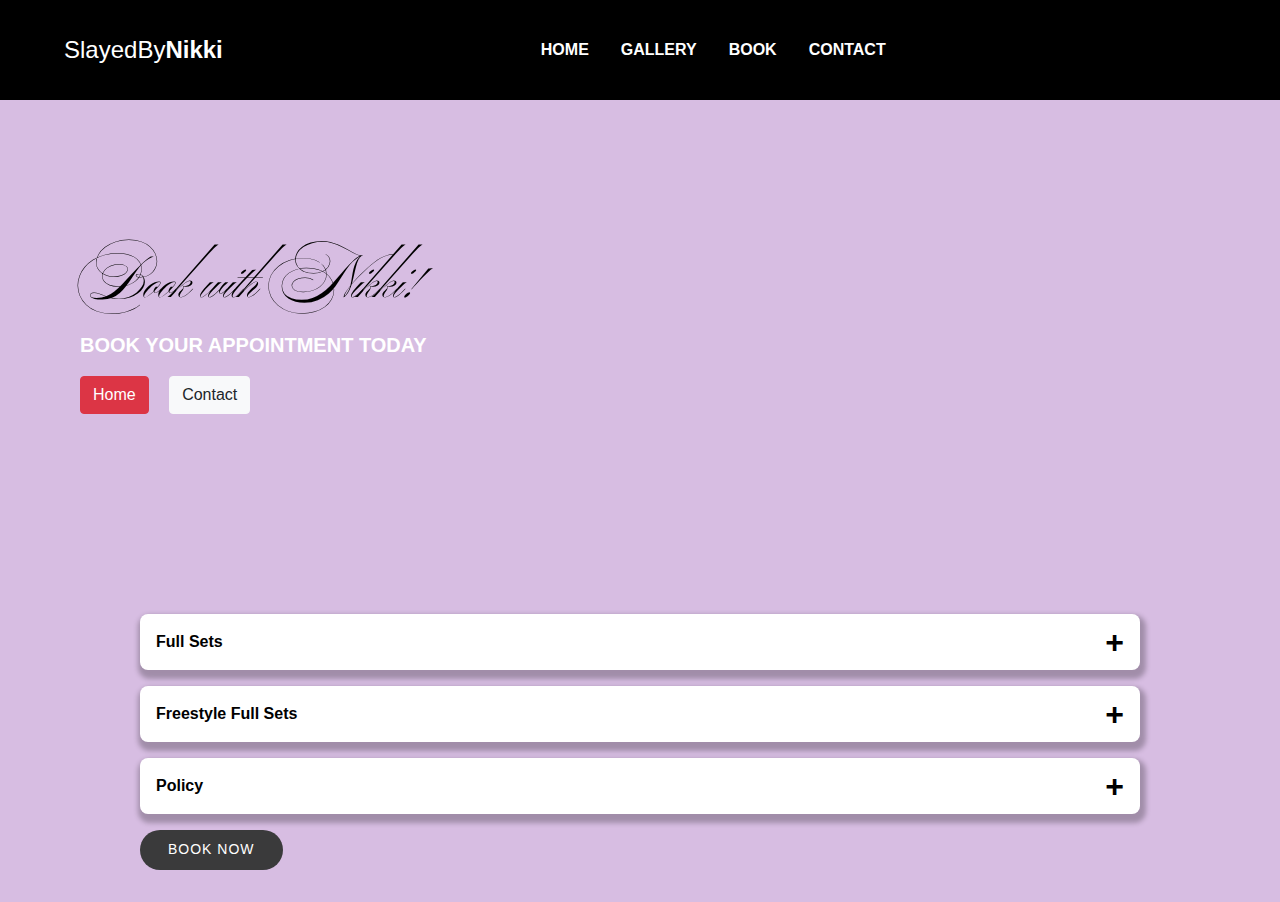
<file: SlayedbyNikki/book.html>
<!doctype html>
<html lang="en">

<head>
    <!-- Required meta tags -->
    <meta charset="utf-8">
    <meta name="viewport" content="width=device-width, initial-scale=1, shrink-to-fit=no">

    <!-- Bootstrap CSS -->
    <link rel="stylesheet" href="https://stackpath.bootstrapcdn.com/bootstrap/4.4.1/css/bootstrap.min.css"
        integrity="sha384-Vkoo8x4CGsO3+Hhxv8T/Q5PaXtkKtu6ug5TOeNV6gBiFeWPGFN9MuhOf23Q9Ifjh" crossorigin="anonymous">
    <link rel="stylesheet" href="book.css">
    <link href='https://fonts.googleapis.com/css?family=Ballet' rel='stylesheet'>
    <link rel="stylesheet" href="https://fonts.googleapis.com/css?family=Sofia&effect=fire">
    <title>Slayed By Nikki</title>
</head>

<body>
    <nav>
        <input id="nav-toggle" type="checkbox">
        <div class="logo">SlayedBy<strong>Nikki</strong></div>
        <ul class="links">
          <li><a href="index.html">HOME</a></li>
          <li><a href="gallery.html">GALLERY</a></li>
          <li><a href="book.html">BOOK</a></li>
          <li><a href="contact.html">CONTACT</a></li>
        </ul>
        <label for="nav-toggle" class="icon-burger">
          <div class="line"></div>
          <div class="line"></div>
          <div class="line"></div>
        </label>
      </nav>

    <div class="myinfo">
        <h1>Book with Nikki!</h1>
        <p>BOOK YOUR APPOINTMENT TODAY</p>

        <a href="index.html" class="btn btn-danger mr-3">Home</a>
        <a href="contact.html" class="btn btn-light">Contact</a>
    </div>
    <section class="accordion1">
        <div class="accordion">
           <!----<h2 class="font-effect-neon">Book With Nikki</h2>-->
            <div class="accordion-item">
                <div class="accordion-item-header">
                    Full Sets
                </div>
                <div class="accordion-item-body">
                    <p>Check my prices below, varied by length and time.
                    <p>

                    <div class="accordion-item-body-content">
                        Short Set - $50
                        <br>
                        Medium Set - $75
                        <br>
                        Long Set - $85
                        <br>
                        XL Set - $95
                        <br>
                        XXL Set - $100
                    </div>
                    <div class="description">
                        <h1>Add-ons are $3 extra per nail.</h1>
                    </div>
                </div>
            </div>
            <div class="accordion-item">
                <div class="accordion-item-header">
                    Freestyle Full Sets
                </div>
                <div class="accordion-item-body">
                    <p>Check my prices below, varied by length and time.
                    <p>
                    <div class="accordion-item-body-content">
                        Short Freestyle Set - $60
                        <br>
                        Medium Freestyle Set - $95
                        <br>
                        Long Freestyle Set - $100
                        <br>
                        XL Freestyle Set - $125
                        <br>
                        XXL Freestyle Set - $150

                    </div>
                    <div class="description">
                        <h1>Add-ons are $3 extra per nail.</h1>
                    </div>
                </div>
            </div>
            <div class="accordion-item">
                <div class="accordion-item-header">
                    Policy
                </div>
                <div class="accordion-item-body">
                    <p>Please read over the policy carefully before booking an appointment!</p>
                    <div class="accordion-item-body-content">
                        - No soak offs or fill-ins on other nail techs work.
                        <br>
                        - More than 15 minutes late will result in your appointment to be canceled.
                        <br>
                        - Do NOT bring tag alongs or children, no interruptions and i work from my home.
                        <br>
                        - Any nail issues can be fixed at no cost wihin 3 days of initial service, any later than that results in a $5 fee for each fix.
                        <br>
                        - Please take in consideration that a set can take up to 3 hours or more depending on style and length. So please make sure your availability is open day of service. I will not rush!
                        <br>
                        - Last, Please be kind and mindful.
                        <br>
                        Thank you!
                    </div>
                </div>
            </div>
       <!-- Start Square Appointments Embed code -->
<a target="_top" style="
background-color: #3a3a3b;
border: none;
color: white;
height: 40px;
text-transform: uppercase;
font-family: 'Square Market', sans-serif;
letter-spacing: 1px;
line-height: 38px;
padding: 0 28px;
border-radius: 32px;
font-weight: 500;
font-size: 14px;
cursor: pointer;
display: inline-block;
text-decoration: none;
" href="https://squareup.com/appointments/book/2jy8whjk4xsq7f/L5FZM4C4J56H7/start" rel="nofollow">Book Now</a>
<!-- End Square Appointments Embed code -->
            <!--- <video autoplay loop play-inline muted >
            <source src="videos/colorful_liquid_mix_then_reverse.mov">
                video is not load
            </video>-->

            <!-- Optional JavaScript -->
            <!-- jQuery first, then Popper.js, then Bootstrap JS -->
            <script src="js/script.js"></script>
            <script src="https://code.jquery.com/jquery-3.4.1.slim.min.js"
                integrity="sha384-J6qa4849blE2+poT4WnyKhv5vZF5SrPo0iEjwBvKU7imGFAV0wwj1yYfoRSJoZ+n"
                crossorigin="anonymous"></script>
            <script src="https://cdn.jsdelivr.net/npm/popper.js@1.16.0/dist/umd/popper.min.js"
                integrity="sha384-Q6E9RHvbIyZFJoft+2mJbHaEWldlvI9IOYy5n3zV9zzTtmI3UksdQRVvoxMfooAo"
                crossorigin="anonymous"></script>
            <script src="https://stackpath.bootstrapcdn.com/bootstrap/4.4.1/js/bootstrap.min.js"
                integrity="sha384-wfSDF2E50Y2D1uUdj0O3uMBJnjuUD4Ih7YwaYd1iqfktj0Uod8GCExl3Og8ifwB6"
                crossorigin="anonymous"></script>
</body>

</html>
</file>
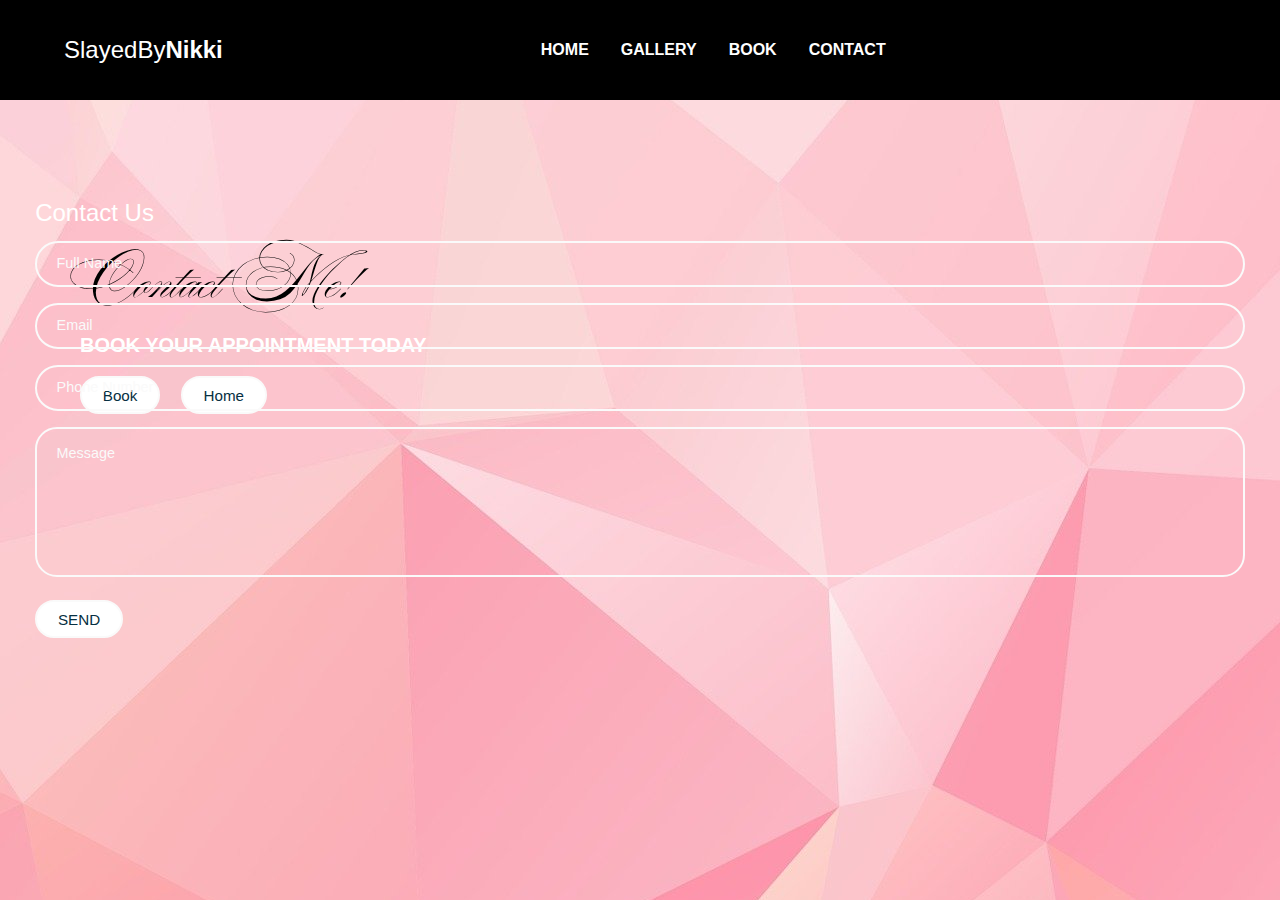
<file: SlayedbyNikki/contact.html>
<!doctype html>
<html lang="en">
  <head>
    <!-- Required meta tags -->
    <meta charset="utf-8">
    <meta name="viewport" content="width=device-width, initial-scale=1, shrink-to-fit=no">

    <!-- Bootstrap CSS -->
    <link rel="stylesheet" href="https://stackpath.bootstrapcdn.com/bootstrap/4.4.1/css/bootstrap.min.css" integrity="sha384-Vkoo8x4CGsO3+Hhxv8T/Q5PaXtkKtu6ug5TOeNV6gBiFeWPGFN9MuhOf23Q9Ifjh" crossorigin="anonymous">
    <link rel="stylesheet" href="contact.css">
    <link href='https://fonts.googleapis.com/css?family=Ballet' rel='stylesheet'>
    <title>Slayed By Nikki</title>
  </head>
  <body>
    <nav>
      <input id="nav-toggle" type="checkbox">
      <div class="logo">SlayedBy<strong>Nikki</strong></div>
      <ul class="links">
        <li><a href="index.html">HOME</a></li>
        <li><a href="gallery.html">GALLERY</a></li>
        <li><a href="book.html">BOOK</a></li>
        <li><a href="contact.html">CONTACT</a></li>
      </ul>
      <label for="nav-toggle" class="icon-burger">
        <div class="line"></div>
        <div class="line"></div>
        <div class="line"></div>
      </label>
    </nav>

      <div class="myinfo">
          <h1>Contact Me!</h1>
            <p>BOOK YOUR APPOINTMENT TODAY</p>

                <a href="#" class="btn btn-danger mr-3">Book</a>
                <a href="#" class="btn btn-light">Home</a>
        </div>
        <form action="https://formspree.io/f/xayapvbw" method="POST" enctype="multipart/form-data">
          <h3 class="title">Contact Us</h3>
          <div class="input-container">
            <input type="text" name="name" class="input" required>
            <label for="">Full Name</label>
            <span>Full Name</span>
          </div>
          <div class="input-container">
            <input type="email" name="email" class="input" required>
            <label for="">Email</label>
            <span>Email</span>
          </div>
          <div class="input-container">
            <input type="tel" name="phone" class="input" required>
            <label for="">Phone Number</label>
            <span>Phone Number</span>
          </div>
          <div class="input-container textarea">
            <textarea name="message" class="input" required></textarea>
            <label for="">Message</label>
            <span>Message</span>
          </div>
          <!--<input type="file" name="upload">-->
          <input type="submit" value="SEND" class="btn"></button>

      </div>


      </form>



       <!--- <video autoplay loop play-inline muted >
            <source src="videos/colorful_liquid_mix_then_reverse.mov">
                video is not load
            </video>-->

    <!-- Optional JavaScript -->
    <!-- jQuery first, then Popper.js, then Bootstrap JS -->
    <script src="https://code.jquery.com/jquery-3.4.1.slim.min.js" integrity="sha384-J6qa4849blE2+poT4WnyKhv5vZF5SrPo0iEjwBvKU7imGFAV0wwj1yYfoRSJoZ+n" crossorigin="anonymous"></script>
    <script src="https://cdn.jsdelivr.net/npm/popper.js@1.16.0/dist/umd/popper.min.js" integrity="sha384-Q6E9RHvbIyZFJoft+2mJbHaEWldlvI9IOYy5n3zV9zzTtmI3UksdQRVvoxMfooAo" crossorigin="anonymous"></script>
    <script src="https://stackpath.bootstrapcdn.com/bootstrap/4.4.1/js/bootstrap.min.js" integrity="sha384-wfSDF2E50Y2D1uUdj0O3uMBJnjuUD4Ih7YwaYd1iqfktj0Uod8GCExl3Og8ifwB6" crossorigin="anonymous"></script>
  </body>
</html>
</file>
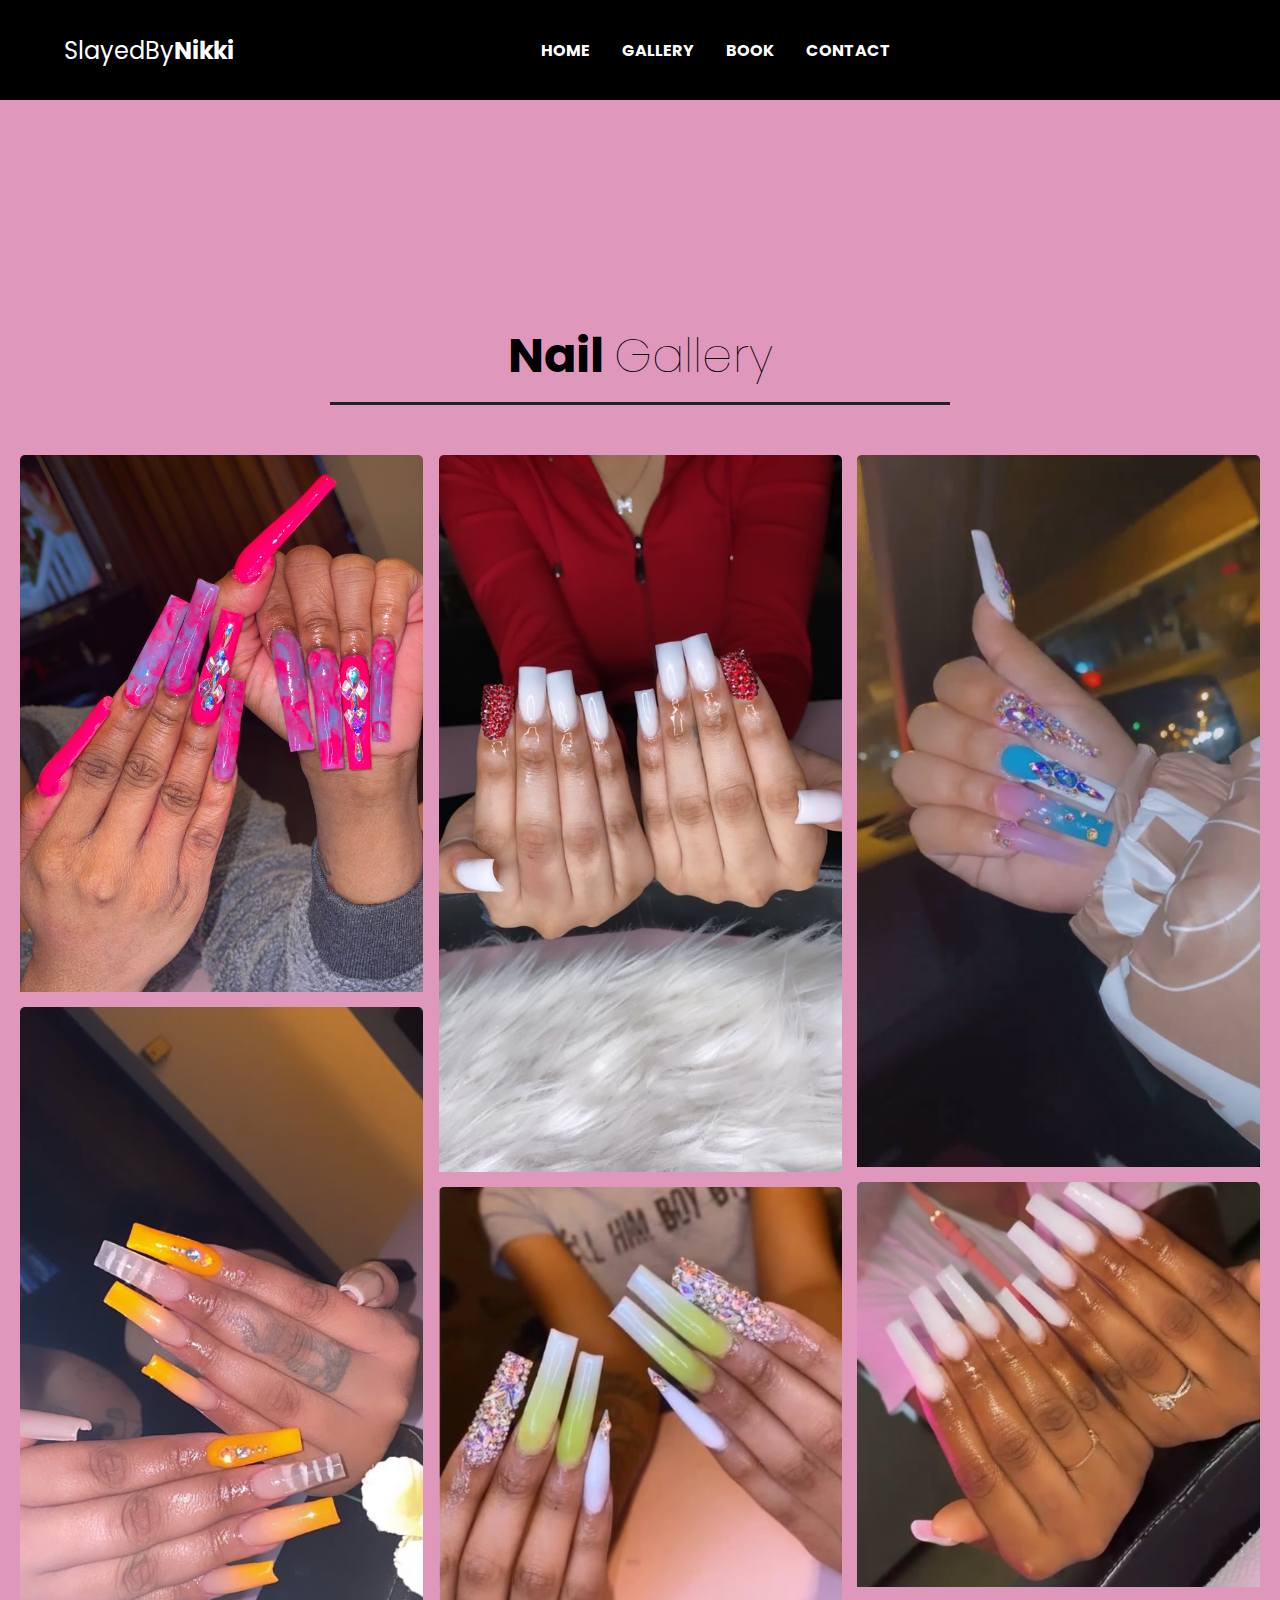
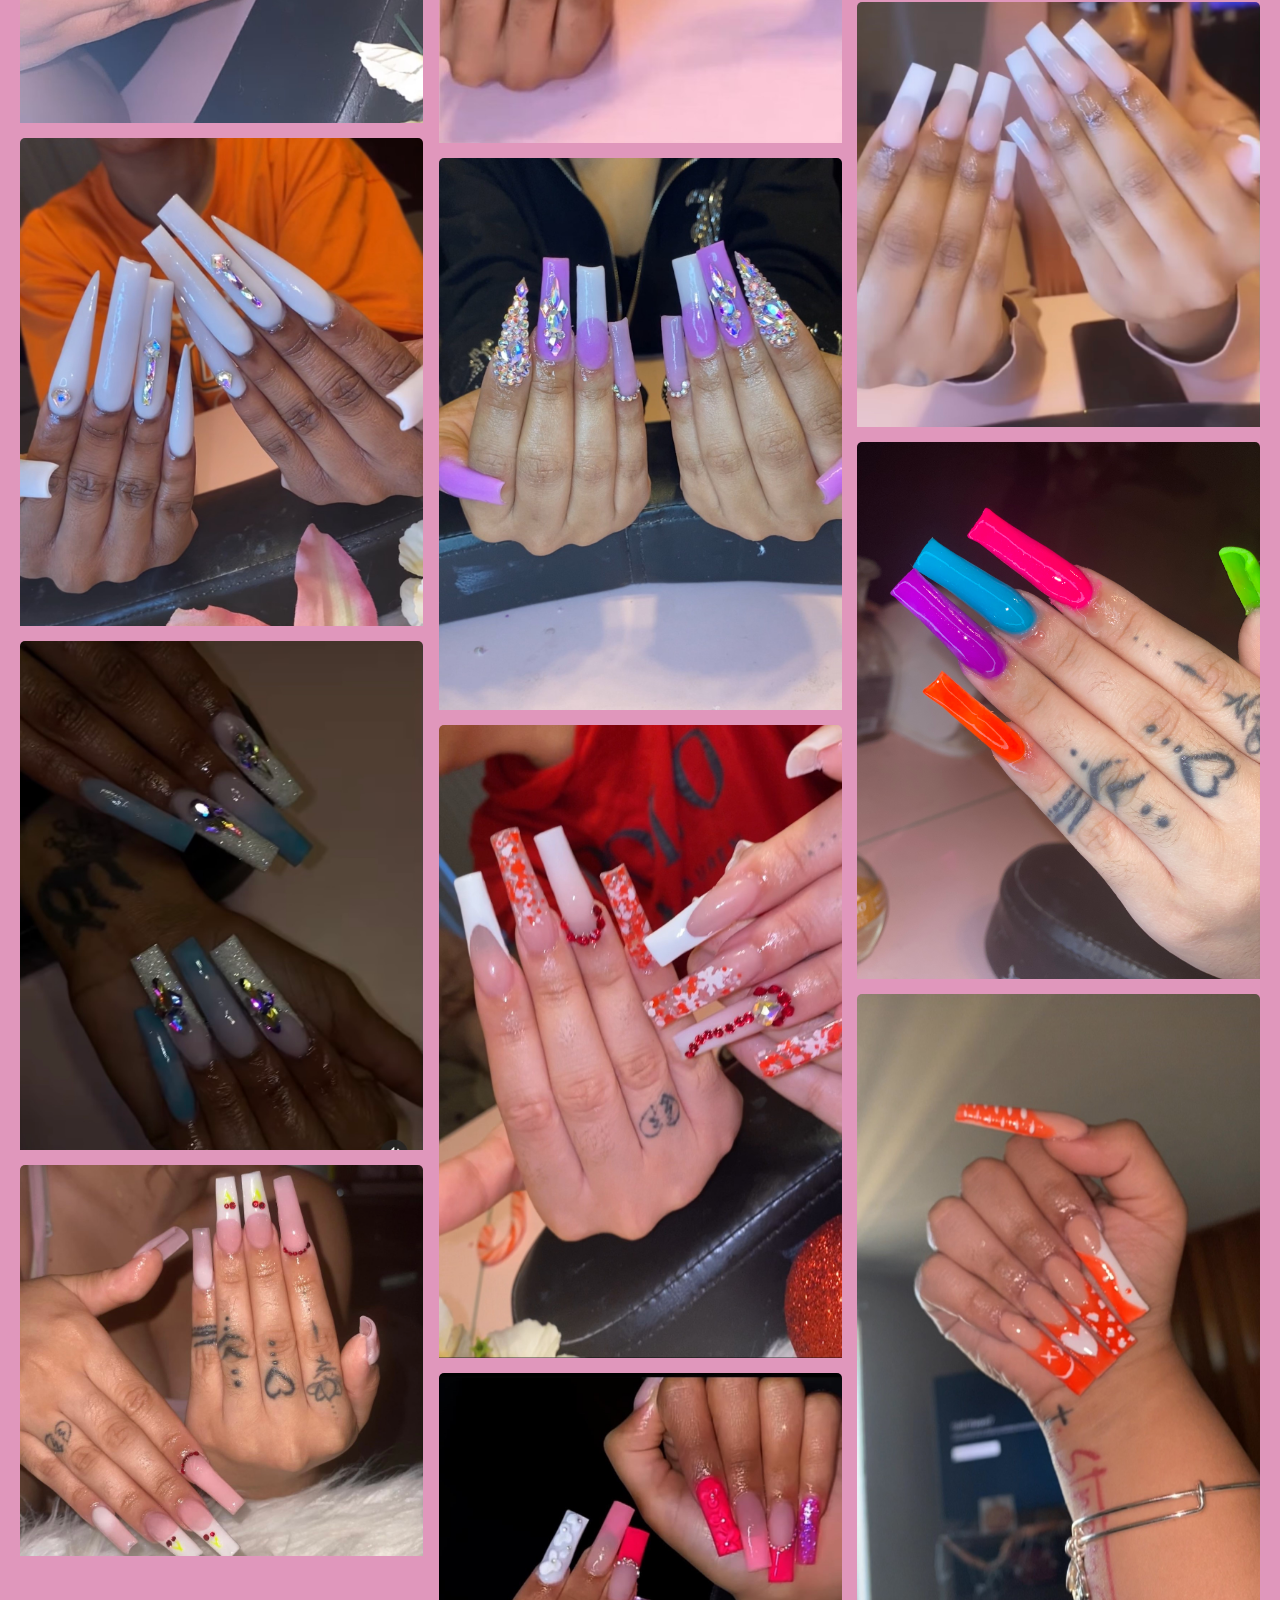
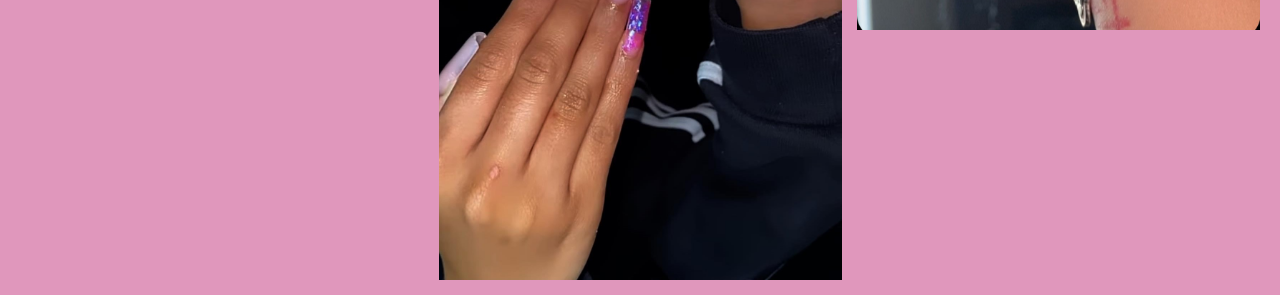
<file: SlayedbyNikki/gallery.html>
<!DOCTYPE html>
<html>
<head>
	<title>Tutorial</title>
	<link rel="stylesheet" type="text/css" href="gallery.css">
</head>
<body>
  <nav>
    <input id="nav-toggle" type="checkbox">
    <div class="logo">SlayedBy<strong>Nikki</strong></div>
    <ul class="links">
      <li><a href="index.html">HOME</a></li>
      <li><a href="gallery.html">GALLERY</a></li>
      <li><a href="book.html">BOOK</a></li>
      <li><a href="contact.html">CONTACT</a></li>
    </ul>
    <label for="nav-toggle" class="icon-burger">
      <div class="line"></div>
      <div class="line"></div>
      <div class="line"></div>
    </label>
  </nav>
  

  <div class="container">
    <div class="heading">
      <h3>Nail <span>Gallery</span></h3>
    </div>
    <div class="box">
      
      <div class="dream">
        <img src="images/IMG_1871.jpg">
         <img src="images/IMG_1872.JPG">
          <img src="images/IMG_1873.JPG">
           <img src="images/IMG_1874.jpg">
            <img src="images/IMG_1875.jpg">
            
      </div>

        <div class="dream">
        <img src="images/IMG_1876.jpg">
         <img src="images/IMG_1877.jpg">
          <img src="images/IMG_1878.JPG">
           <img src="images/IMG_1879.JPG">
            <img src="images/IMG_1880.JPG">
            
      </div>

        <div class="dream">
        <img src="images/IMG_1881.JPG">
         <img src="images/IMG_1882.jpg">
          <img src="images/IMG_1883.jpg">
           <img src="images/IMG_1884.jpg">
            <img src="images/IMG_1885.JPG">
            
      </div>




    </div>
    





  </div>

</body>
</html>
</file>
<file: SlayedbyNikki/book.css>
body{
    background: #D7BDE2 ;
}

.myinfo
{
    position: relative;
    top: 250px;
    left: 80px;
    width: 500px;
    color:white;
    /*font-family: Arial, Helvetica, sans-serif;*/
}
.myinfo h1{
    font-family: 'Ballet';
    font-weight: bold;
    font-size: 60px;
    color: black;
}
.myinfo p{
    font-size: 20px;
    font-weight: bold;
}
nav {
	position: fixed;
	z-index: 10;
	left: 0;
	right: 0;
	top: 0;
	font-family: 'Montserrat', sans-serif;
	padding: 0 5%;
	height: 100px;
    background: black;

}
nav .logo {
	float: left;
	width: 40%;
	height: 100%;
	display: flex;
	align-items: center;
	font-size: 24px;
	color: #fff;
}
nav .links {
	float: right;
	padding: 0;
	margin: 0;
	width: 60%;
	height: 100%;
	display: flex;
	/*justify-content: space-around;*/
	align-items: center;
}
nav .links li {
	list-style: none;
}
nav .links a {
	display: block;
	padding: 1em;
	font-size: 16px;
	font-weight: bold;
	color: #fff;
	text-decoration: none;
}
#nav-toggle {
	position: absolute;
	top: -100px;
}
nav .icon-burger {
	display: none;
	position: absolute;
	right: 5%;
	top: 50%;
	transform: translateY(-50%);
}
nav .icon-burger .line {
	width: 30px;
	height: 5px;
	background-color: #fff;
	margin: 5px;
	border-radius: 3px;
	transition: all .3s ease-in-out;
}
@media screen and (max-width: 768px) {
	nav .logo {
		float: none;
		width: auto;
		justify-content: center;
	}
	nav .links {
		float: none;
		position: fixed;
		z-index: 9;
		left: 0;
		right: 0;
		top: 100px;
		bottom: 100%;
		width: auto;
		height: auto;
		flex-direction: column;
		justify-content: space-evenly;
		background-color: rgba(0,0,0,.8);
		overflow: hidden;
		box-sizing: border-box;
		transition: all .5s ease-in-out;
	}
	nav .links a {
		font-size: 20px;
	}
	nav :checked ~ .links {
		bottom: 0;
	}
	nav .icon-burger {
		display: block;
	}
	nav :checked ~ .icon-burger .line:nth-child(1) {
		transform: translateY(10px) rotate(225deg);
	}
	nav :checked ~ .icon-burger .line:nth-child(3) {
		transform: translateY(-10px) rotate(-225deg);
	}
	nav :checked ~ .icon-burger .line:nth-child(2) {
		opacity: 0;
	}
	
}

.accordion1{
    margin-top: 450px;
    
  }
  .accordion1 h2{
    text-align: center;
    font-size: 3.5rem;;
    justify-content: center;
    font-family: "Sofia", sans-serif;
    
  }
  
  
  .accordion {
    width: 90%;
    max-width: 1000px;
    margin: 2rem auto;
  }

  .accordion-item {
    background-color: #fff;
    color: #000;
    margin: 1rem 0;
    border-radius: 0.5rem;
    box-shadow: 2px 5px 5px 4px rgba(0,0,0,0.25);
  }
  .description h1{
    text-align: center;
    justify-content: center;
    align-items: center;
    font-size: 1rem;
    text-decoration: underline;
  }
  .description p{
    margin-top: 10px;
    color: red;
  }
  .button a{
    padding: 0.6rem 1.4rem;
    text-align: center;
    align-items: center;
    justify-content: center;
    background-color: green;
    border: 2px solid #fafafa;
    font-size: 0.75rem;
    color: #fff;
    border-radius: 25px;
    text-decoration: none;
    outline: none;
    cursor: pointer;
    transition: 0.3s;
    margin-bottom: 20px;
  
  }
  .accordion-item-body p{
    text-align: center;
    justify-content: center;
    align-items: center;
    font-weight: bold;

  }
 
  .accordion-item-header {
    padding: 0.5rem 3rem 0.5rem 1rem;
    min-height: 3.5rem;
    line-height: 1.25rem;
    font-weight: bold;
    display: flex;
    align-items: center;
    position: relative;
    cursor: pointer;
  }
  .accordion-item-header::after {
    content: "\002B";
    font-size: 2rem;
    position: absolute;
    right: 1rem;
  }
  .accordion-item-header.active::after {
    content: "\2212";
  }
  .accordion-item-body {
    max-height: 0;
    overflow: hidden;
    transition: max-height 0.2s ease-out;
  }
  .accordion-item-body-content {
    padding: 1rem;
    line-height: 1.5rem;
    border-top: 1px solid;
    font-weight: bold;
    border-image: linear-gradient(to right, transparent, #34495e, transparent) 1;
  }
  .accordion-item-body-content p{
    float: left;
    color: blue;
  }
  .button a{
    padding: 0.6rem 1.4rem;
    text-align: center;
    align-items: center;
    justify-content: center;
    background-color: green;
    border: 2px solid #fafafa;
    font-size: 0.75rem;
    color: #fff;
    border-radius: 25px;
    text-decoration: none;
    outline: none;
    cursor: pointer;
    transition: 0.3s;
    margin-bottom: 20px;
  }
</file>
<file: SlayedbyNikki/contact.css>
body{
    background: url(images/pink-gc071ef0e0_1920.jpg);
}

.myinfo
{
    position: relative;
    top: 250px;
    left: 80px;
    width: 500px;
    color:white;
    /*font-family: Arial, Helvetica, sans-serif;*/
}
.myinfo h1{
    font-family: 'Ballet';
    font-weight: bold;
    font-size: 60px;
    color: black;
}
.myinfo p{
    font-size: 20px;
    font-weight: bold;
}
nav {
	position: fixed;
	z-index: 10;
	left: 0;
	right: 0;
	top: 0;
	font-family: 'Montserrat', sans-serif;
	padding: 0 5%;
	height: 100px;
    background: black;

}
nav .logo {
	float: left;
	width: 40%;
	height: 100%;
	display: flex;
	align-items: center;
	font-size: 24px;
	color: #fff;
}
nav .links {
	float: right;
	padding: 0;
	margin: 0;
	width: 60%;
	height: 100%;
	display: flex;
	/*justify-content: space-around;*/
	align-items: center;
}
nav .links li {
	list-style: none;
}
nav .links a {
	display: block;
	padding: 1em;
	font-size: 16px;
	font-weight: bold;
	color: #fff;
	text-decoration: none;
}
#nav-toggle {
	position: absolute;
	top: -100px;
}
nav .icon-burger {
	display: none;
	position: absolute;
	right: 5%;
	top: 50%;
	transform: translateY(-50%);
}
nav .icon-burger .line {
	width: 30px;
	height: 5px;
	background-color: #fff;
	margin: 5px;
	border-radius: 3px;
	transition: all .3s ease-in-out;
}
@media screen and (max-width: 768px) {
	nav .logo {
		float: none;
		width: auto;
		justify-content: center;
	}
	nav .links {
		float: none;
		position: fixed;
		z-index: 9;
		left: 0;
		right: 0;
		top: 100px;
		bottom: 100%;
		width: auto;
		height: auto;
		flex-direction: column;
		justify-content: space-evenly;
		background-color: rgba(0,0,0,.8);
		overflow: hidden;
		box-sizing: border-box;
		transition: all .5s ease-in-out;
	}
	nav .links a {
		font-size: 20px;
	}
	nav :checked ~ .links {
		bottom: 0;
	}
	nav .icon-burger {
		display: block;
	}
	nav :checked ~ .icon-burger .line:nth-child(1) {
		transform: translateY(10px) rotate(225deg);
	}
	nav :checked ~ .icon-burger .line:nth-child(3) {
		transform: translateY(-10px) rotate(-225deg);
	}
	nav :checked ~ .icon-burger .line:nth-child(2) {
		opacity: 0;
	}
	
}
.form{
    width: 100%;
    max-width: 820px;
    background-color: #fff;
    border-radius: 10px;
    /*box-shadow: 0 0 20px 1px rgba(0,0,0,0.1);*/
    z-index: 900;
    overflow: hidden;
    display: grid;
    grid-template-columns: repeat(2, 1fr);
  }
  .contact-form{
    background-color: #073042;
    position: relative;
  }
  .circle{
    border-radius: 50%;
    background: linear-gradient(135deg, transparent 20%, #073042);
    position: absolute;
  }
  .circle.one{
    width: 130px;
    height: 130px;
    top: 130px;
    right: -40px;
  }
  .circle.two{
    width: 80px;
    height: 80px;
    top: 10px;
    right: 30px;
  }
  .contact-form:before{
    content: "";
    position: absolute;
    width: 26px;
    height: 26px;
    background-color: #073042;
    transform: rotate(45deg);
    top: 50px;
    left: -13px;
  }
  form{
    padding: 2.3rem 2.2rem;
    z-index: 10;
    overflow: hidden;
    position: relative;
  }
  .title{
    color: #fff;
    font-weight: 500;
    font-size: 1.5rem;
    line-height: 1;
    margin-bottom: 0.7rem;
  }
  .input-container{
    position: relative;
    margin: 1rem 0;
  }
  
  .input{
    width: 100%;
    outline: none;
    border: 2px solid #fafafa;
    background: none;
    padding: 0.6rem 1.2rem;
    color: #fff;
    font-weight: 500;
    font-size: 0.95rem;
    letter-spacing: 0.5px;
    border-radius: 25px;
    transition: 0.3s;
  }
  textarea.input{
    padding: 0.8rem 1.2rem;
    min-height: 150px;
    border-radius: 22px;
    resize: none;
    overflow-y: auto;
  }
  .input-container label{
    position: absolute;
    top: 50%;
    left: 15px;
    transform: translateY(-50%);
    padding: 0 0.4rem;
    color: #fafafa;
    font-size: 0.9rem;
    font-weight: 400;
    pointer-events: none;
    z-index: 1000;
    transition: 0.5s;
  }
  .input-container.textarea label{
    top: 1rem;
    transform: translateY(0);
  }
  .btn{
    padding: 0.6rem 1.3rem;
    background-color: #fff;
    border: 2px solid #fafafa;
    font-size: 0.95rem;
    color: #073042;
    line-height: 1;
    border-radius: 25px;
    outline: none;
    cursor: pointer;
    transition: 0.3s;
    margin: 0;
  
  }
  .btn:hover{
    background-color: transparent;
    color: #fff;
  }
  .fas{
    padding: 0.6rem 1.3rem;
    background-color: #fff;
    border: 2px solid #fafafa;
    font-size: 1rem;
    color: #073042;
    line-height: 1;
    border-radius: 25px;
    outline: none;
    cursor: pointer;
    transition: 0.3s;
    margin: 0;
  
  }
  .fas:hover{
    background-color: transparent;
    color: #fff;
  }
  .input-container span{
    position: absolute;
    top: 0;
    left: 25px;
    transform: translateY(-50%);
    font-size: 0.8rem;
    padding: 0 0.4rem;
    color: transparent;
    pointer-events: none;
    z-index: 500;
  }
  .input-container span:before,
  .input-container span:after{
    content: "";
    position: absolute;
    width: 10%;
    opacity: 0;
    transition: 0.3s;
    height: 5px;
    background-color: #073042;
    top: 50%;
    transform: translateY(-50%);
  }
  .input-container span:before{
    left: 50%;
  }
  .input-container span:after{
    right: 50%;
  }
  .input-container.focus label{
    top: 0;
    transform: translateY(-50%);
    left: 25px;
    font-size: 0.8rem;
  }
  .input-container.focus span:before,
  .input-container.focus span:after{
    width: 50%;
    opacity: 1;
  }
  
  .contact-info{
    padding: 2.3rem 2.2rem;
    position: relative;
  }
  .contact-info .title{
    color: #073042;
  }
  .text{
    color: #333;
  }
  .information{
    display: flex;
    color: #555;
    margin: 0.7rem 0;
    align-items: center;
    font-size: 0.95rem;
  }
</file>
<file: SlayedbyNikki/gallery.css>
@import url('https://fonts.googleapis.com/css2?family=Poppins:wght@100;200;300;400;500;600;700;800;900&display=swap');

*{
  margin: 0;
  padding: 0;
  box-sizing: border-box;
  font-family: 'Poppins', sans-serif;
}
body{
    background-color: rgb(224, 151, 188);

}
nav {
	position: fixed;
	z-index: 10;
	left: 0;
	right: 0;
	top: 0;
	font-family: 'Montserrat', sans-serif;
	padding: 0 5%;
	height: 100px;
    background: black;

}
nav .logo {
	float: left;
	width: 40%;
	height: 100%;
	display: flex;
	align-items: center;
	font-size: 24px;
	color: #fff;
}
nav .links {
	float: right;
	padding: 0;
	margin: 0;
	width: 60%;
	height: 100%;
	display: flex;
	/*justify-content: space-around;*/
	align-items: center;
}
nav .links li {
	list-style: none;
}
nav .links a {
	display: block;
	padding: 1em;
	font-size: 16px;
	font-weight: bold;
	color: #fff;
	text-decoration: none;
}
#nav-toggle {
	position: absolute;
	top: -100px;
}
nav .icon-burger {
	display: none;
	position: absolute;
	right: 5%;
	top: 50%;
	transform: translateY(-50%);
}
nav .icon-burger .line {
	width: 30px;
	height: 5px;
	background-color: #fff;
	margin: 5px;
	border-radius: 3px;
	transition: all .3s ease-in-out;
}
@media screen and (max-width: 768px) {
	nav .logo {
		float: none;
		width: auto;
		justify-content: center;
	}
	nav .links {
		float: none;
		position: fixed;
		z-index: 9;
		left: 0;
		right: 0;
		top: 100px;
		bottom: 100%;
		width: auto;
		height: auto;
		flex-direction: column;
		justify-content: space-evenly;
		background-color: rgba(0,0,0,.8);
		overflow: hidden;
		box-sizing: border-box;
		transition: all .5s ease-in-out;
	}
	nav .links a {
		font-size: 20px;
	}
	nav :checked ~ .links {
		bottom: 0;
	}
	nav .icon-burger {
		display: block;
	}
	nav :checked ~ .icon-burger .line:nth-child(1) {
		transform: translateY(10px) rotate(225deg);
	}
	nav :checked ~ .icon-burger .line:nth-child(3) {
		transform: translateY(-10px) rotate(-225deg);
	}
	nav :checked ~ .icon-burger .line:nth-child(2) {
		opacity: 0;
	}
	
}


.container{
  display: flex;
  flex-direction: column;
  justify-content: center;
  align-items: center;
  text-align: center;
  margin: 40px 20px 0 20px;
  margin-top: 20em;
  
}

.container .heading{
  width: 50%;
  padding-bottom: 50px;
}
.container .heading h3{
  font-size: 3em;
  font-weight: bolder;
  padding-bottom: 10px;
  border-bottom: 3px solid #222;
}

.container .heading h3 span{
  font-weight: 100;
}
.container .box{
 display: flex;
 flex-direction: row;
 justify-content: space-between;
}

.container .box .dream{
  display: flex;
  flex-direction: column;
  width: 32.5%;
}

.container .box .dream img{
  width: 100%;
  padding-bottom: 15px;
  border-radius: 5px;
}

.container .btn{
  margin: 40px 0 70px 0;
  background: #222;
  padding: 15px 40px ;
  border-radius: 5px;
}

.container .btn a{
 color: #fff;
 font-size: 1.2em;
 text-decoration: none;
 font-weight: bolder;
 letter-spacing: 3px;
}

@media only screen and (max-width: 769px){
    .container .box{
   flex-direction: column;
  }

.container .box .dream{
  width: 100%;
}





}

@media only screen and (max-width: 643px){
.container .heading{
  width: 100%;
}
.container .heading h3{
  font-size: 1em;

}







}
</file>
